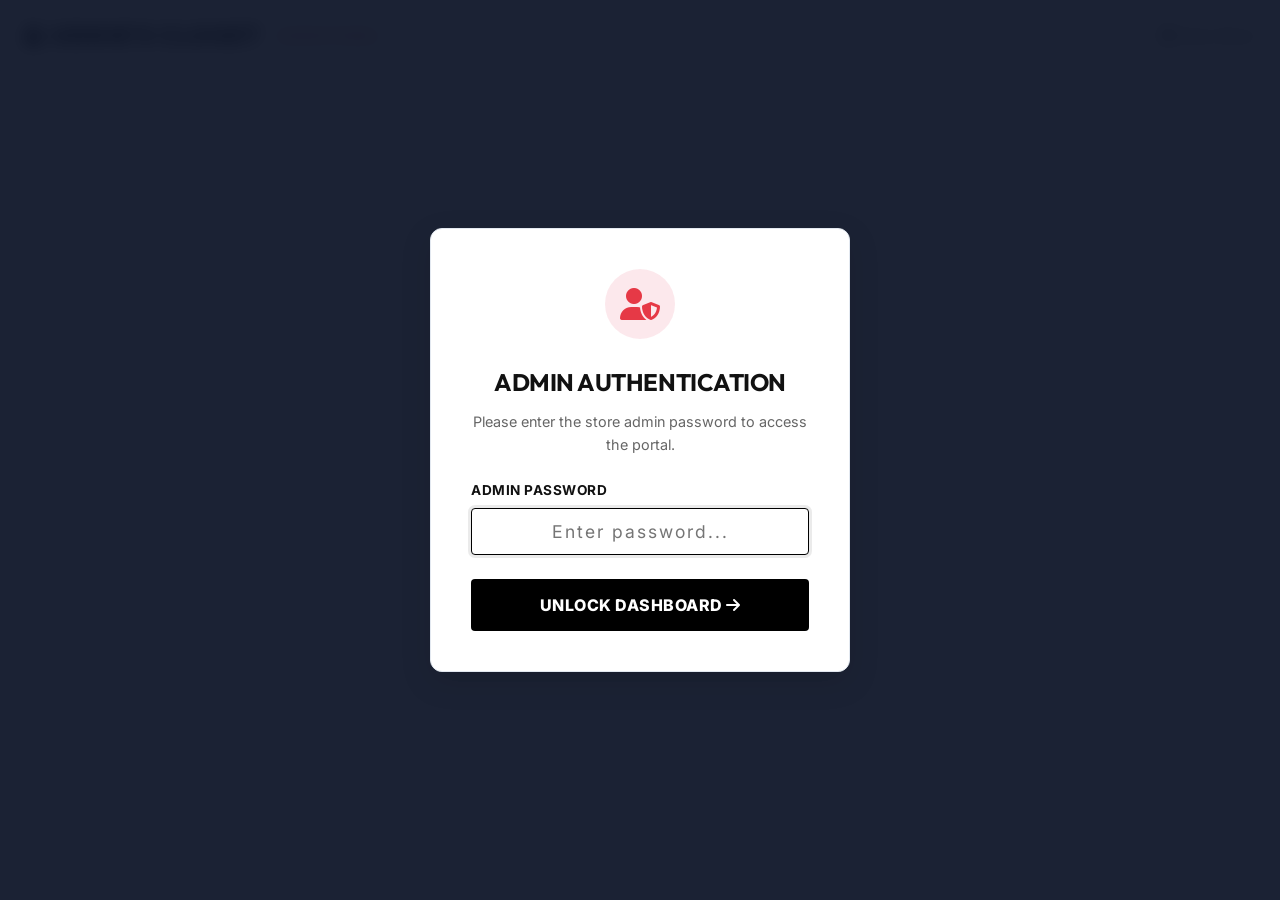
<file: admin.html>
<!DOCTYPE html>
<html lang="en">
<head>
    <meta charset="UTF-8">
    <meta name="viewport" content="width=device-width, initial-scale=1.0">
    <title>UDDIE'S CLOSET - Admin Dashboard</title>
    <!-- Fonts -->
    <link rel="preconnect" href="https://fonts.googleapis.com">
    <link rel="preconnect" href="https://fonts.gstatic.com" crossorigin>
    <link href="https://fonts.googleapis.com/css2?family=Inter:wght@300;400;500;600;700&family=Outfit:wght@600;700;800;900&display=swap" rel="stylesheet">
    <!-- Font Awesome -->
    <link rel="stylesheet" href="https://cdnjs.cloudflare.com/ajax/libs/font-awesome/6.4.0/css/all.min.css">
    <!-- Custom Styles -->
    <link rel="stylesheet" href="styles.css">
    <style>
        .admin-page-header {
            background-color: var(--bg-card);
            border-bottom: 1px solid var(--border-color);
            padding: 1rem 0;
            position: sticky;
            top: 0;
            z-index: 100;
        }
        .admin-nav-container {
            display: flex;
            justify-content: space-between;
            align-items: center;
        }
        .admin-login-overlay {
            position: fixed;
            top: 0;
            left: 0;
            width: 100%;
            height: 100%;
            background-color: rgba(15, 23, 42, 0.95);
            display: flex;
            align-items: center;
            justify-content: center;
            z-index: 1000;
            backdrop-filter: blur(8px);
        }
        .admin-login-card {
            background-color: var(--bg-card);
            border: 1px solid var(--border-color);
            border-radius: var(--radius-lg);
            padding: 2.5rem;
            width: 100%;
            max-width: 420px;
            box-shadow: var(--shadow-lg);
            text-align: center;
        }
        .admin-login-icon {
            width: 70px;
            height: 70px;
            background-color: rgba(225, 29, 72, 0.1);
            color: var(--accent-red);
            border-radius: 50%;
            display: flex;
            align-items: center;
            justify-content: center;
            font-size: 2rem;
            margin: 0 auto 1.5rem auto;
        }
        .admin-login-card h2 {
            font-size: 1.5rem;
            margin-bottom: 0.5rem;
            text-transform: uppercase;
        }
        .admin-login-card p {
            color: var(--text-secondary);
            font-size: 0.9rem;
            margin-bottom: 1.5rem;
        }
        .btn-logout {
            background-color: transparent;
            border: 1px solid var(--border-color);
            color: var(--text-muted);
            padding: 0.5rem 1rem;
            border-radius: var(--radius-md);
            font-weight: 600;
            font-size: 0.85rem;
            cursor: pointer;
            transition: var(--transition-fast);
        }
        .btn-logout:hover {
            border-color: var(--accent-red);
            color: var(--accent-red);
        }
    </style>
</head>
<body>

    <!-- Admin Top Header Nav -->
    <header class="admin-page-header">
        <div class="container admin-nav-container">
            <a href="index.html" class="logo">
                <i class="fas fa-vest-patches"></i> UDDIE'S CLOSET <span style="font-size: 0.75rem; color: var(--accent-red); text-transform: uppercase; font-weight: 700; margin-left: 0.5rem;">[ADMIN PANEL]</span>
            </a>
            <div style="display: flex; align-items: center; gap: 1rem;">
                <a href="index.html" style="font-weight: 600; font-size: 0.9rem; color: var(--text-secondary); text-decoration: none;">
                    <i class="fas fa-store"></i> View Store
                </a>
                <button class="btn-logout" id="admin-logout-btn" style="display: none;">
                    <i class="fas fa-sign-out-alt"></i> Logout
                </button>
            </div>
        </div>
    </header>

    <!-- Admin Login Overlay -->
    <div class="admin-login-overlay" id="admin-login-overlay">
        <div class="admin-login-card">
            <div class="admin-login-icon">
                <i class="fas fa-user-shield"></i>
            </div>
            <h2>Admin Authentication</h2>
            <p>Please enter the store admin password to access the portal.</p>
            <form id="admin-login-form">
                <div class="form-group" style="text-align: left; margin-bottom: 1.5rem;">
                    <label for="admin-pass-input">Admin Password</label>
                    <input type="password" id="admin-pass-input" class="form-control" placeholder="Enter password..." required autofocus style="text-align: center; font-size: 1.1rem; letter-spacing: 2px;">
                    <div id="login-error-msg" style="color: var(--accent-red); font-size: 0.85rem; margin-top: 0.5rem; display: none;">
                        <i class="fas fa-exclamation-circle"></i> Invalid password. Please try again.
                    </div>
                </div>
                <button type="submit" class="btn-proceed-checkout" style="width: 100%;">
                    Unlock Dashboard <i class="fas fa-arrow-right"></i>
                </button>
            </form>
        </div>
    </div>

    <!-- Main Admin Portal Area (hidden until authenticated) -->
    <main id="admin-main-portal" style="display: none; padding: 2rem 0;">
        <div class="container">
            <div class="admin-header-bar">
                <div>
                    <h2 style="font-size: 2rem; text-transform: uppercase;">Admin Dashboard</h2>
                    <p style="color: var(--text-secondary);">Manage Products, Track Financials, and Process Store Orders.</p>
                </div>
                <div class="admin-tabs">
                    <button class="admin-tab-btn active" data-tab="tab-products">
                        <i class="fas fa-box-open"></i> Products
                    </button>
                    <button class="admin-tab-btn" data-tab="tab-finances">
                        <i class="fas fa-wallet"></i> Payments & Finances
                    </button>
                    <button class="admin-tab-btn" data-tab="tab-orders">
                        <i class="fas fa-receipt"></i> Orders
                    </button>
                </div>
            </div>

            <!-- Tab 1: Products Management -->
            <div class="admin-panel active" id="tab-products">
                <div style="display: flex; justify-content: space-between; align-items: center; margin-bottom: 1.5rem; flex-wrap: wrap; gap: 1rem;">
                    <div class="search-box" style="min-width: 300px;">
                        <i class="fas fa-search"></i>
                        <input type="text" id="admin-product-search" placeholder="Search admin products by name, category, ID...">
                    </div>
                    <button class="cta-button" id="btn-create-product" style="padding: 0.75rem 1.5rem; font-size: 0.85rem;">
                        <i class="fas fa-plus"></i> Add New Product
                    </button>
                </div>

                <div class="table-responsive">
                    <table class="admin-table">
                        <thead>
                            <tr>
                                <th>Image</th>
                                <th>Product Details</th>
                                <th>Category</th>
                                <th>Price</th>
                                <th>Stock</th>
                                <th>Status</th>
                                <th>Actions</th>
                            </tr>
                        </thead>
                        <tbody id="admin-products-table-body">
                            <!-- Dynamically populated -->
                        </tbody>
                    </table>
                </div>
            </div>

            <!-- Tab 2: Payments & Finances -->
            <div class="admin-panel" id="tab-finances">
                <!-- Summary Stats Cards -->
                <div class="stats-grid">
                    <div class="stat-card">
                        <div class="stat-icon" style="background-color: #dcfce7; color: #166534;">
                            <i class="fas fa-sack-dollar"></i>
                        </div>
                        <div class="stat-info">
                            <h5>Total Revenue</h5>
                            <div class="stat-value" id="stat-total-revenue">₦0</div>
                        </div>
                    </div>

                    <div class="stat-card">
                        <div class="stat-icon" style="background-color: #e0f2fe; color: #075985;">
                            <i class="fas fa-check-circle"></i>
                        </div>
                        <div class="stat-info">
                            <h5>Successful Payments</h5>
                            <div class="stat-value" id="stat-successful-count">0</div>
                        </div>
                    </div>

                    <div class="stat-card">
                        <div class="stat-icon" style="background-color: #fef3c7; color: #92400e;">
                            <i class="fas fa-calendar-day"></i>
                        </div>
                        <div class="stat-info">
                            <h5>Today's Revenue</h5>
                            <div class="stat-value" id="stat-today-revenue">₦0</div>
                        </div>
                    </div>

                    <div class="stat-card">
                        <div class="stat-icon" style="background-color: #f3e8ff; color: #6b21a8;">
                            <i class="fas fa-calendar-alt"></i>
                        </div>
                        <div class="stat-info">
                            <h5>Monthly Revenue</h5>
                            <div class="stat-value" id="stat-monthly-revenue">₦0</div>
                        </div>
                    </div>

                    <div class="stat-card">
                        <div class="stat-icon" style="background-color: #fee2e2; color: #991b1b;">
                            <i class="fas fa-circle-xmark"></i>
                        </div>
                        <div class="stat-info">
                            <h5>Failed Transactions</h5>
                            <div class="stat-value" id="stat-failed-count">0</div>
                        </div>
                    </div>
                </div>

                <div style="background-color: #eff6ff; border: 1px solid #bfdbfe; color: #1e40af; padding: 1rem 1.25rem; border-radius: var(--radius-md); margin-bottom: 1.5rem; font-size: 0.9rem; display: flex; align-items: center; gap: 0.75rem;">
                    <i class="fas fa-info-circle" style="font-size: 1.2rem;"></i>
                    <span><strong>Note:</strong> Financial Records strictly store verified successful payments. Failed or incomplete transactions are recorded separately and excluded from revenue metrics.</span>
                </div>

                <div class="table-responsive">
                    <table class="admin-table">
                        <thead>
                            <tr>
                                <th>Txn ID</th>
                                <th>Order ID</th>
                                <th>Paystack Ref</th>
                                <th>Customer</th>
                                <th>Amount</th>
                                <th>Date / Time</th>
                                <th>Status</th>
                            </tr>
                        </thead>
                        <tbody id="admin-finances-table-body">
                            <!-- Dynamically populated -->
                        </tbody>
                    </table>
                </div>
            </div>

            <!-- Tab 3: Orders History -->
            <div class="admin-panel" id="tab-orders">
                <div class="table-responsive">
                    <table class="admin-table">
                        <thead>
                            <tr>
                                <th>Order ID</th>
                                <th>Customer</th>
                                <th>Delivery Type</th>
                                <th>Destination</th>
                                <th>Total</th>
                                <th>Payment Ref</th>
                                <th>Status</th>
                                <th>Date</th>
                            </tr>
                        </thead>
                        <tbody id="admin-orders-table-body">
                            <!-- Dynamically populated -->
                        </tbody>
                    </table>
                </div>
            </div>
        </div>
    </main>

    <!-- Admin Product Modal (Create / Edit) -->
    <div class="modal-wrapper" id="admin-product-modal">
        <div class="modal-card modal-lg">
            <div class="modal-header">
                <h3 id="admin-modal-title">Create New Product</h3>
                <button class="modal-close-btn" id="close-admin-product-modal"><i class="fas fa-times"></i></button>
            </div>
            <div class="modal-body">
                <form id="admin-product-form">
                    <input type="hidden" id="admin-form-product-id">

                    <div class="form-row">
                        <div class="form-group">
                            <label for="p-name">Product Name <span class="required">*</span></label>
                            <input type="text" id="p-name" class="form-control" placeholder="e.g. Oversized Heavyweight Tee" required>
                        </div>
                        <div class="form-group">
                            <label for="p-category">Category <span class="required">*</span></label>
                            <select id="p-category" class="form-control" required>
                                <option value="Shirts">Shirts</option>
                                <option value="Trousers">Trousers</option>
                                <option value="Shoes">Shoes</option>
                                <option value="Bags">Bags</option>
                                <option value="Jewelry">Jewelry</option>
                                <option value="Dresses">Dresses</option>
                                <option value="Tops">Tops</option>
                                <option value="Jackets">Jackets</option>
                                <option value="Hoodies">Hoodies</option>
                                <option value="Shorts">Shorts</option>
                                <option value="Skirts">Skirts</option>
                                <option value="Accessories">Accessories</option>
                                <option value="Watches">Watches</option>
                                <option value="Other">Other</option>
                            </select>
                        </div>
                    </div>

                    <div class="form-row">
                        <div class="form-group">
                            <label for="p-subcategory">Subcategory</label>
                            <input type="text" id="p-subcategory" class="form-control" placeholder="e.g. Graphic Tees, Cargo, Denim">
                        </div>
                        <div class="form-group">
                            <label for="p-brand">Brand</label>
                            <input type="text" id="p-brand" class="form-control" value="UDDIE'S CLOSET">
                        </div>
                    </div>

                    <div class="form-row">
                        <div class="form-group">
                            <label for="p-price">Price (₦) <span class="required">*</span></label>
                            <input type="number" id="p-price" class="form-control" placeholder="e.g. 25000" min="0" step="0.01" required>
                        </div>
                        <div class="form-group">
                            <label for="p-discount-price">Discount / Sale Price (₦)</label>
                            <input type="number" id="p-discount-price" class="form-control" placeholder="e.g. 20000" min="0" step="0.01">
                        </div>
                        <div class="form-group">
                            <label for="p-stock">Stock / Quantity <span class="required">*</span></label>
                            <input type="number" id="p-stock" class="form-control" value="10" min="0" required>
                        </div>
                    </div>

                    <div class="form-row">
                        <div class="form-group">
                            <label for="p-gender">Gender</label>
                            <select id="p-gender" class="form-control">
                                <option value="Unisex">Unisex</option>
                                <option value="Men">Men</option>
                                <option value="Women">Women</option>
                            </select>
                        </div>
                        <div class="form-group">
                            <label for="p-material">Material / Fabric</label>
                            <input type="text" id="p-material" class="form-control" placeholder="e.g. 100% French Terry Cotton">
                        </div>
                        <div class="form-group">
                            <label for="p-status">Status <span class="required">*</span></label>
                            <select id="p-status" class="form-control" required>
                                <option value="Active">Active</option>
                                <option value="Out of Stock">Out of Stock</option>
                                <option value="Draft">Draft</option>
                            </select>
                        </div>
                    </div>

                    <div class="form-group">
                        <label for="p-sizes">Available Sizes (Comma-separated)</label>
                        <input type="text" id="p-sizes" class="form-control" placeholder="e.g. XS, S, M, L, XL, XXL or 40, 41, 42, 43, 44">
                        <small style="color: var(--text-muted); font-size: 0.8rem;">Supports clothing sizes (XS, S, M, L, XL) or shoe sizes (38, 39, 40...)</small>
                    </div>

                    <div class="form-group">
                        <label for="p-colors">Available Colors (Comma-separated)</label>
                        <input type="text" id="p-colors" class="form-control" placeholder="e.g. Onyx Black, Vintage White, Olive">
                    </div>

                    <div class="form-group">
                        <label for="p-description">Product Description</label>
                        <textarea id="p-description" class="form-control" placeholder="Provide details about fit, design, and styling tips..."></textarea>
                    </div>

                    <!-- Multiple Image URLs Manager -->
                    <div class="form-group">
                        <label>Product Images (Image URLs) <span class="required">*</span></label>
                        <div class="images-input-list" id="p-images-container">
                            <!-- Image input rows added dynamically -->
                        </div>
                        <button type="button" class="btn-action-sm btn-edit" id="btn-add-image-url">
                            <i class="fas fa-plus"></i> Add Another Image URL
                        </button>
                    </div>

                    <div class="form-row" style="align-items: center; margin-top: 1rem;">
                        <div class="form-group" style="display: flex; align-items: center; gap: 0.5rem; margin-bottom: 0;">
                            <input type="checkbox" id="p-featured" style="width: 18px; height: 18px;">
                            <label for="p-featured" style="margin-bottom: 0; cursor: pointer;">Featured Product</label>
                        </div>
                        <div class="form-group" style="margin-bottom: 0;">
                            <label for="p-tags">Tags (Comma-separated)</label>
                            <input type="text" id="p-tags" class="form-control" placeholder="e.g. trending, summer, vintage">
                        </div>
                    </div>

                    <div style="display: flex; justify-content: flex-end; gap: 1rem; margin-top: 2rem;">
                        <button type="button" class="btn-action-sm btn-edit" id="cancel-admin-modal-btn" style="padding: 0.75rem 1.5rem; font-size: 0.9rem;">Cancel</button>
                        <button type="submit" class="btn-proceed-checkout" id="save-product-submit-btn" style="width: auto; padding: 0.75rem 2rem;">Save Product</button>
                    </div>
                </form>
            </div>
        </div>
    </div>

    <!-- Toast Container -->
    <div id="toast-container"></div>

    <!-- Scripts -->
    <script src="env.js"></script>
    <script src="admin.js"></script>
</body>
</html>
</file>
<file: styles.css>
/* ==========================================================================
   UDDIE'S CLOSET - Modern Streetwear & Fashion E-Commerce Stylesheet
   ========================================================================== */

:root {
    --bg-primary: #0a0a0a;
    --bg-surface: #121212;
    --bg-surface-elevated: #1e1e1e;
    --bg-card: #ffffff;
    --bg-light: #f4f4f6;
    --text-primary: #111111;
    --text-secondary: #666666;
    --text-muted: #888888;
    --text-light: #f9f9f9;
    --accent-color: #000000;
    --accent-hover: #222222;
    --accent-red: #e63946;
    --accent-green: #2a9d8f;
    --accent-blue: #0077b6;
    --accent-gold: #d4af37;
    --border-color: #e2e8f0;
    --border-dark: #2d3748;
    --radius-sm: 4px;
    --radius-md: 8px;
    --radius-lg: 12px;
    --radius-full: 9999px;
    --shadow-sm: 0 2px 8px rgba(0,0,0,0.06);
    --shadow-md: 0 4px 16px rgba(0,0,0,0.1);
    --shadow-lg: 0 10px 30px rgba(0,0,0,0.15);
    --transition-fast: 0.2s ease;
    --transition-normal: 0.3s ease;
    --font-heading: 'Outfit', 'Segoe UI', sans-serif;
    --font-body: 'Inter', 'Segoe UI', sans-serif;
}

* {
    margin: 0;
    padding: 0;
    box-sizing: border-box;
}

html {
    scroll-behavior: smooth;
    font-size: 16px;
}

body {
    font-family: var(--font-body);
    color: var(--text-primary);
    background-color: var(--bg-light);
    line-height: 1.6;
    overflow-x: hidden;
}

/* Container */
.container {
    max-width: 1280px;
    margin: 0 auto;
    padding: 0 1.5rem;
}

/* Typography */
h1, h2, h3, h4, h5, h6 {
    font-family: var(--font-heading);
    font-weight: 700;
    letter-spacing: -0.02em;
    color: var(--text-primary);
}

a {
    color: inherit;
    text-decoration: none;
}

button {
    cursor: pointer;
    font-family: inherit;
    border: none;
    outline: none;
}

/* Header & Navigation */
header {
    position: fixed;
    top: 0;
    left: 0;
    width: 100%;
    background-color: rgba(255, 255, 255, 0.95);
    backdrop-filter: blur(10px);
    z-index: 1000;
    border-bottom: 1px solid var(--border-color);
    transition: var(--transition-normal);
}

nav {
    display: flex;
    justify-content: space-between;
    align-items: center;
    padding: 1rem 2rem;
    max-width: 1280px;
    margin: 0 auto;
}

.logo {
    font-family: var(--font-heading);
    font-size: 1.5rem;
    font-weight: 900;
    letter-spacing: 1px;
    color: var(--accent-color);
    text-transform: uppercase;
    display: flex;
    align-items: center;
    gap: 0.5rem;
}

.logo i {
    font-size: 1.3rem;
}

.nav-links {
    display: flex;
    list-style: none;
    align-items: center;
    gap: 2rem;
}

.nav-links a {
    font-weight: 600;
    font-size: 0.95rem;
    text-transform: uppercase;
    letter-spacing: 0.5px;
    color: var(--text-primary);
    position: relative;
    padding: 0.25rem 0;
    transition: var(--transition-fast);
}

.nav-links a::after {
    content: '';
    position: absolute;
    bottom: 0;
    left: 0;
    width: 0%;
    height: 2px;
    background-color: var(--accent-color);
    transition: var(--transition-fast);
}

.nav-links a:hover::after,
.nav-links a.active::after {
    width: 100%;
}

.nav-actions {
    display: flex;
    align-items: center;
    gap: 1.25rem;
}

.nav-admin-btn {
    background-color: var(--bg-primary);
    color: #fff;
    padding: 0.5rem 1rem;
    border-radius: var(--radius-sm);
    font-size: 0.85rem;
    font-weight: 600;
    text-transform: uppercase;
    letter-spacing: 0.5px;
    transition: var(--transition-fast);
    display: flex;
    align-items: center;
    gap: 0.4rem;
}

.nav-admin-btn:hover {
    background-color: var(--accent-hover);
}

.shopping-cart {
    position: relative;
    cursor: pointer;
    font-size: 1.3rem;
    color: var(--text-primary);
    padding: 0.3rem;
}

.cart-count {
    position: absolute;
    top: -5px;
    right: -8px;
    background-color: var(--accent-red);
    color: #fff;
    font-size: 0.75rem;
    font-weight: 700;
    width: 20px;
    height: 20px;
    border-radius: var(--radius-full);
    display: flex;
    align-items: center;
    justify-content: center;
}

.burger {
    display: none;
    cursor: pointer;
    background: none;
    border: none;
    padding: 0.5rem;
}

.burger div {
    width: 24px;
    height: 2px;
    background-color: var(--text-primary);
    margin: 5px 0;
    transition: var(--transition-fast);
}

/* Hero Section */
.hero {
    position: relative;
    min-height: 100vh;
    display: flex;
    align-items: center;
    justify-content: center;
    padding: 7rem 1.5rem 4rem;
    background-color: #000;
    color: #fff;
    overflow: hidden;
}

.hero-bg-animated {
    position: absolute;
    top: 0;
    left: 0;
    width: 100%;
    height: 100%;
    z-index: 1;
    opacity: 0.25;
    background: radial-gradient(circle at 50% 50%, #333 0%, #000 80%);
}

.clothing-animation {
    position: absolute;
    width: 100%;
    height: 100%;
    display: flex;
    justify-content: space-around;
    align-items: center;
    z-index: 2;
    opacity: 0.35;
    pointer-events: none;
}

.clothing-item {
    width: 220px;
    height: 320px;
    border-radius: var(--radius-md);
    overflow: hidden;
    animation: floatAnim 6s ease-in-out infinite;
    box-shadow: 0 20px 40px rgba(0,0,0,0.8);
}

.clothing-item img {
    width: 100%;
    height: 100%;
    object-fit: cover;
}

.clothing-item:nth-child(2) {
    animation-delay: -2s;
}

.clothing-item:nth-child(3) {
    animation-delay: -4s;
}

@keyframes floatAnim {
    0%, 100% { transform: translateY(0) rotate(0deg); }
    50% { transform: translateY(-25px) rotate(3deg); }
}

.hero-content {
    position: relative;
    z-index: 3;
    text-align: center;
    max-width: 800px;
    margin: 0 auto;
}

.hero-badge {
    display: inline-block;
    padding: 0.4rem 1.2rem;
    background: rgba(255,255,255,0.15);
    border: 1px solid rgba(255,255,255,0.3);
    border-radius: var(--radius-full);
    font-size: 0.85rem;
    font-weight: 600;
    text-transform: uppercase;
    letter-spacing: 2px;
    margin-bottom: 1.5rem;
}

.hero h1 {
    font-size: 4.5rem;
    line-height: 1.05;
    font-weight: 900;
    text-transform: uppercase;
    color: #fff;
    margin-bottom: 1.2rem;
    letter-spacing: -1px;
}

.hero p {
    font-size: 1.35rem;
    color: #cccccc;
    margin-bottom: 2.5rem;
    font-weight: 300;
}

.cta-button {
    display: inline-flex;
    align-items: center;
    gap: 0.75rem;
    padding: 1.1rem 2.5rem;
    background-color: #ffffff;
    color: #000000;
    font-weight: 800;
    font-size: 1rem;
    text-transform: uppercase;
    letter-spacing: 1px;
    border-radius: var(--radius-sm);
    transition: var(--transition-fast);
    box-shadow: 0 10px 25px rgba(255,255,255,0.2);
}

.cta-button:hover {
    background-color: #e5e5e5;
    transform: translateY(-3px);
    box-shadow: 0 15px 30px rgba(255,255,255,0.3);
}

/* Sections General */
section {
    padding: 5rem 0;
}

.section-header {
    text-align: center;
    margin-bottom: 3.5rem;
}

.section-subtitle {
    font-size: 0.85rem;
    font-weight: 700;
    text-transform: uppercase;
    letter-spacing: 2px;
    color: var(--text-muted);
    margin-bottom: 0.5rem;
    display: block;
}

.section-title {
    font-size: 2.5rem;
    text-transform: uppercase;
    position: relative;
    display: inline-block;
}

.section-title::after {
    content: '';
    display: block;
    width: 60px;
    height: 4px;
    background-color: var(--accent-color);
    margin: 0.75rem auto 0;
    border-radius: 2px;
}

/* Filter Controls */
.filter-bar {
    display: flex;
    flex-wrap: wrap;
    justify-content: space-between;
    align-items: center;
    gap: 1rem;
    margin-bottom: 2.5rem;
    background-color: #fff;
    padding: 1rem 1.5rem;
    border-radius: var(--radius-md);
    box-shadow: var(--shadow-sm);
    border: 1px solid var(--border-color);
}

.category-pills {
    display: flex;
    flex-wrap: wrap;
    gap: 0.5rem;
}

.cat-pill {
    padding: 0.5rem 1rem;
    background-color: var(--bg-light);
    color: var(--text-secondary);
    border-radius: var(--radius-full);
    font-size: 0.85rem;
    font-weight: 600;
    border: 1px solid transparent;
    transition: var(--transition-fast);
    cursor: pointer;
}

.cat-pill:hover,
.cat-pill.active {
    background-color: var(--accent-color);
    color: #fff;
}

.search-box {
    position: relative;
    min-width: 260px;
}

.search-box input {
    width: 100%;
    padding: 0.6rem 1rem 0.6rem 2.4rem;
    border: 1px solid var(--border-color);
    border-radius: var(--radius-full);
    font-size: 0.9rem;
    outline: none;
}

.search-box i {
    position: absolute;
    left: 0.9rem;
    top: 50%;
    transform: translateY(-50%);
    color: var(--text-muted);
}

/* Product Grid */
.product-grid {
    display: grid;
    grid-template-columns: repeat(auto-fill, minmax(280px, 1fr));
    gap: 2rem;
}

.product-card {
    background-color: #fff;
    border-radius: var(--radius-md);
    overflow: hidden;
    border: 1px solid var(--border-color);
    transition: var(--transition-normal);
    display: flex;
    flex-direction: column;
    position: relative;
}

.product-card:hover {
    transform: translateY(-6px);
    box-shadow: var(--shadow-md);
    border-color: #cbd5e1;
}

.product-badge-group {
    position: absolute;
    top: 12px;
    left: 12px;
    display: flex;
    flex-direction: column;
    gap: 6px;
    z-index: 5;
}

.badge {
    padding: 0.25rem 0.6rem;
    font-size: 0.7rem;
    font-weight: 800;
    text-transform: uppercase;
    letter-spacing: 0.5px;
    border-radius: var(--radius-sm);
    color: #fff;
}

.badge-sale { background-color: var(--accent-red); }
.badge-featured { background-color: var(--accent-gold); color: #000; }
.badge-out { background-color: #64748b; }

.product-image-container {
    position: relative;
    width: 100%;
    padding-top: 125%; /* 4:5 Aspect Ratio */
    background-color: #f8fafc;
    overflow: hidden;
}

.product-image-container img {
    position: absolute;
    top: 0;
    left: 0;
    width: 100%;
    height: 100%;
    object-fit: cover;
    transition: transform 0.5s ease;
}

.product-card:hover .product-image-container img {
    transform: scale(1.06);
}

.product-quick-actions {
    position: absolute;
    bottom: 12px;
    right: 12px;
    z-index: 5;
    opacity: 0;
    transform: translateY(10px);
    transition: var(--transition-fast);
}

.product-card:hover .product-quick-actions {
    opacity: 1;
    transform: translateY(0);
}

.btn-icon-circle {
    width: 38px;
    height: 38px;
    border-radius: 50%;
    background-color: #fff;
    color: #000;
    display: flex;
    align-items: center;
    justify-content: center;
    box-shadow: 0 4px 10px rgba(0,0,0,0.15);
    transition: var(--transition-fast);
}

.btn-icon-circle:hover {
    background-color: #000;
    color: #fff;
}

.product-info {
    padding: 1.25rem;
    display: flex;
    flex-direction: column;
    flex-grow: 1;
}

.product-category-text {
    font-size: 0.75rem;
    font-weight: 700;
    text-transform: uppercase;
    color: var(--text-muted);
    letter-spacing: 1px;
    margin-bottom: 0.3rem;
}

.product-title {
    font-size: 1.1rem;
    font-weight: 700;
    margin-bottom: 0.5rem;
    color: var(--text-primary);
    line-height: 1.3;
}

.product-price-row {
    display: flex;
    align-items: baseline;
    gap: 0.6rem;
    margin-bottom: 1rem;
}

.price-current {
    font-size: 1.25rem;
    font-weight: 800;
    color: var(--text-primary);
}

.price-original {
    font-size: 0.95rem;
    color: var(--text-muted);
    text-decoration: line-through;
}

.size-selector-wrap {
    margin-bottom: 1rem;
}

.size-selector-wrap label {
    display: block;
    font-size: 0.75rem;
    font-weight: 700;
    text-transform: uppercase;
    color: var(--text-secondary);
    margin-bottom: 0.4rem;
}

.size-select-input {
    width: 100%;
    padding: 0.5rem 0.75rem;
    border: 1px solid var(--border-color);
    border-radius: var(--radius-sm);
    font-size: 0.85rem;
    font-weight: 600;
    background-color: #fff;
    color: var(--text-primary);
    outline: none;
}

.btn-add-cart {
    width: 100%;
    padding: 0.8rem;
    background-color: var(--accent-color);
    color: #fff;
    font-weight: 700;
    font-size: 0.9rem;
    text-transform: uppercase;
    letter-spacing: 0.5px;
    border-radius: var(--radius-sm);
    transition: var(--transition-fast);
    margin-top: auto;
    display: flex;
    align-items: center;
    justify-content: center;
    gap: 0.5rem;
}

.btn-add-cart:hover {
    background-color: var(--accent-hover);
}

.btn-add-cart:disabled {
    background-color: #cbd5e1;
    cursor: not-allowed;
}

/* Collections Section */
.collections {
    background-color: #fff;
}

.collection-grid {
    display: grid;
    grid-template-columns: repeat(3, 1fr);
    gap: 2rem;
}

.collection-card {
    position: relative;
    border-radius: var(--radius-lg);
    overflow: hidden;
    height: 420px;
    box-shadow: var(--shadow-sm);
}

.collection-card img {
    width: 100%;
    height: 100%;
    object-fit: cover;
    transition: transform 0.6s ease;
}

.collection-card:hover img {
    transform: scale(1.08);
}

.collection-overlay {
    position: absolute;
    top: 0;
    left: 0;
    width: 100%;
    height: 100%;
    background: linear-gradient(to top, rgba(0,0,0,0.85) 0%, rgba(0,0,0,0.2) 60%, rgba(0,0,0,0) 100%);
    display: flex;
    flex-direction: column;
    justify-content: flex-end;
    padding: 2rem;
    color: #fff;
}

.collection-overlay h3 {
    font-size: 1.8rem;
    color: #fff;
    text-transform: uppercase;
    margin-bottom: 0.5rem;
}

.collection-overlay p {
    font-size: 0.95rem;
    color: #ddd;
    margin-bottom: 1.25rem;
}

.btn-collection {
    align-self: flex-start;
    padding: 0.6rem 1.25rem;
    background-color: #fff;
    color: #000;
    font-weight: 700;
    font-size: 0.85rem;
    text-transform: uppercase;
    border-radius: var(--radius-sm);
    transition: var(--transition-fast);
}

.btn-collection:hover {
    background-color: #000;
    color: #fff;
}

/* About Section */
.about {
    background-color: var(--bg-light);
}

.about-content {
    display: grid;
    grid-template-columns: 1fr 1fr;
    gap: 3rem;
    align-items: center;
}

.about-text p {
    font-size: 1.1rem;
    color: var(--text-secondary);
    margin-bottom: 1.5rem;
    line-height: 1.8;
}

.about-features {
    display: grid;
    grid-template-columns: repeat(3, 1fr);
    gap: 1.5rem;
    margin-top: 2rem;
}

.feature-box {
    background-color: #fff;
    padding: 1.5rem;
    border-radius: var(--radius-md);
    text-align: center;
    border: 1px solid var(--border-color);
    box-shadow: var(--shadow-sm);
}

.feature-box i {
    font-size: 2rem;
    color: var(--accent-color);
    margin-bottom: 0.75rem;
}

.feature-box h4 {
    font-size: 1rem;
    text-transform: uppercase;
    margin-bottom: 0.3rem;
}

.feature-box p {
    font-size: 0.85rem;
    color: var(--text-muted);
    margin-bottom: 0;
}

.about-image {
    position: relative;
    border-radius: var(--radius-lg);
    overflow: hidden;
    box-shadow: var(--shadow-lg);
    height: 450px;
}

.about-image img {
    width: 100%;
    height: 100%;
    object-fit: cover;
}

/* Contact Section (No Email Form) */
.contact {
    background-color: #fff;
}

.contact-cards-grid {
    display: grid;
    grid-template-columns: repeat(3, 1fr);
    gap: 2rem;
    margin-bottom: 3rem;
}

.contact-card {
    background-color: var(--bg-light);
    border-radius: var(--radius-lg);
    padding: 2.5rem 2rem;
    text-align: center;
    border: 1px solid var(--border-color);
    transition: var(--transition-normal);
    display: flex;
    flex-direction: column;
    align-items: center;
}

.contact-card:hover {
    transform: translateY(-5px);
    box-shadow: var(--shadow-md);
    border-color: var(--accent-color);
}

.contact-icon-wrapper {
    width: 64px;
    height: 64px;
    border-radius: 50%;
    background-color: #000;
    color: #fff;
    display: flex;
    align-items: center;
    justify-content: center;
    font-size: 1.8rem;
    margin-bottom: 1.25rem;
}

.contact-card h3 {
    font-size: 1.25rem;
    text-transform: uppercase;
    margin-bottom: 0.5rem;
}

.contact-card p {
    font-size: 0.95rem;
    color: var(--text-secondary);
    margin-bottom: 1.25rem;
}

.btn-contact-link {
    display: inline-flex;
    align-items: center;
    gap: 0.5rem;
    padding: 0.75rem 1.5rem;
    background-color: #000;
    color: #fff;
    font-weight: 700;
    font-size: 0.85rem;
    text-transform: uppercase;
    border-radius: var(--radius-sm);
    transition: var(--transition-fast);
}

.btn-contact-link:hover {
    background-color: var(--accent-hover);
}

.contact-location-bar {
    background-color: var(--bg-primary);
    color: #fff;
    padding: 2rem;
    border-radius: var(--radius-lg);
    display: flex;
    align-items: center;
    gap: 1.5rem;
    box-shadow: var(--shadow-md);
}

.contact-location-bar i {
    font-size: 2.5rem;
    color: var(--accent-gold);
}

.contact-location-text h4 {
    color: #fff;
    font-size: 1.1rem;
    text-transform: uppercase;
    margin-bottom: 0.25rem;
}

.contact-location-text p {
    color: #ccc;
    font-size: 1rem;
    font-weight: 500;
}

/* Cart Sidebar */
.cart-sidebar {
    position: fixed;
    top: 0;
    right: -420px;
    width: 420px;
    max-width: 100vw;
    height: 100vh;
    background-color: #fff;
    box-shadow: -5px 0 25px rgba(0,0,0,0.15);
    transition: right 0.35s ease-in-out;
    z-index: 1050;
    display: flex;
    flex-direction: column;
}

.cart-sidebar.active {
    right: 0 !important;
}

.cart-overlay {
    position: fixed;
    top: 0;
    left: 0;
    width: 100vw;
    height: 100vh;
    background-color: rgba(0,0,0,0.5);
    z-index: 1045;
    opacity: 0;
    visibility: hidden;
    transition: opacity 0.3s ease;
}

.cart-overlay.active {
    opacity: 1;
    visibility: visible;
}

.cart-header {
    display: flex;
    justify-content: space-between;
    align-items: center;
    padding: 1.5rem;
    border-bottom: 1px solid var(--border-color);
}

.cart-header h3 {
    font-size: 1.25rem;
    text-transform: uppercase;
    display: flex;
    align-items: center;
    gap: 0.5rem;
}

.btn-close-cart {
    background: none;
    font-size: 1.4rem;
    color: var(--text-muted);
    transition: var(--transition-fast);
}

.btn-close-cart:hover {
    color: var(--accent-red);
}

.cart-items-list {
    flex-grow: 1;
    overflow-y: auto;
    padding: 1.5rem;
    display: flex;
    flex-direction: column;
    gap: 1.25rem;
}

.cart-item-row {
    display: flex;
    gap: 1rem;
    padding-bottom: 1.25rem;
    border-bottom: 1px solid var(--border-color);
    position: relative;
}

.cart-item-thumb {
    width: 80px;
    height: 100px;
    border-radius: var(--radius-sm);
    object-fit: cover;
    background-color: var(--bg-light);
}

.cart-item-details {
    flex-grow: 1;
}

.cart-item-title {
    font-size: 0.95rem;
    font-weight: 700;
    margin-bottom: 0.25rem;
}

.cart-item-meta {
    font-size: 0.8rem;
    color: var(--text-muted);
    margin-bottom: 0.5rem;
}

.cart-item-price {
    font-size: 1rem;
    font-weight: 800;
    color: var(--text-primary);
}

.cart-item-qty {
    display: flex;
    align-items: center;
    gap: 0.5rem;
    margin-top: 0.5rem;
}

.qty-btn {
    width: 26px;
    height: 26px;
    border-radius: var(--radius-sm);
    background-color: var(--bg-light);
    border: 1px solid var(--border-color);
    display: flex;
    align-items: center;
    justify-content: center;
    font-weight: 700;
}

.qty-btn:hover {
    background-color: var(--accent-color);
    color: #fff;
}

.qty-val {
    font-size: 0.9rem;
    font-weight: 700;
    min-width: 20px;
    text-align: center;
}

.cart-item-remove {
    position: absolute;
    top: 0;
    right: 0;
    color: var(--text-muted);
    font-size: 1rem;
    cursor: pointer;
    transition: var(--transition-fast);
}

.cart-item-remove:hover {
    color: var(--accent-red);
}

.cart-footer {
    padding: 1.5rem;
    border-top: 1px solid var(--border-color);
    background-color: #fff;
}

.cart-summary-line {
    display: flex;
    justify-content: space-between;
    font-size: 1.1rem;
    font-weight: 800;
    margin-bottom: 1.25rem;
    text-transform: uppercase;
}

.btn-proceed-checkout {
    width: 100%;
    padding: 1rem;
    background-color: var(--accent-color);
    color: #fff;
    font-weight: 800;
    font-size: 1rem;
    text-transform: uppercase;
    letter-spacing: 0.5px;
    border-radius: var(--radius-sm);
    transition: var(--transition-fast);
}

.btn-proceed-checkout:hover {
    background-color: var(--accent-hover);
}

.empty-cart-msg {
    text-align: center;
    padding: 3rem 1rem;
    color: var(--text-muted);
}

.empty-cart-msg i {
    font-size: 3rem;
    margin-bottom: 1rem;
    color: #cbd5e1;
}

/* Modals General */
.modal-wrapper {
    position: fixed;
    top: 0;
    left: 0;
    width: 100vw;
    height: 100vh;
    background-color: rgba(0,0,0,0.65);
    backdrop-filter: blur(4px);
    z-index: 2000;
    display: flex;
    align-items: center;
    justify-content: center;
    padding: 1.5rem;
    opacity: 0;
    visibility: hidden;
    transition: opacity 0.3s ease;
}

.modal-wrapper.active {
    opacity: 1;
    visibility: visible;
}

.modal-card {
    background-color: #fff;
    border-radius: var(--radius-lg);
    width: 100%;
    max-width: 650px;
    max-height: 90vh;
    overflow-y: auto;
    box-shadow: var(--shadow-lg);
    position: relative;
    animation: modalSlide 0.3s ease;
}

.modal-card.modal-lg {
    max-width: 900px;
}

@keyframes modalSlide {
    from { transform: translateY(20px) scale(0.97); }
    to { transform: translateY(0) scale(1); }
}

.modal-header {
    display: flex;
    justify-content: space-between;
    align-items: center;
    padding: 1.25rem 1.75rem;
    border-bottom: 1px solid var(--border-color);
    position: sticky;
    top: 0;
    background-color: #fff;
    z-index: 10;
}

.modal-header h3 {
    font-size: 1.3rem;
    text-transform: uppercase;
}

.modal-close-btn {
    background: none;
    font-size: 1.4rem;
    color: var(--text-muted);
    transition: var(--transition-fast);
}

.modal-close-btn:hover {
    color: var(--accent-red);
}

.modal-body {
    padding: 1.75rem;
}

/* Form Styles */
.form-group {
    margin-bottom: 1.25rem;
}

.form-group label {
    display: block;
    font-size: 0.85rem;
    font-weight: 700;
    text-transform: uppercase;
    letter-spacing: 0.5px;
    color: var(--text-primary);
    margin-bottom: 0.4rem;
}

.form-group label .required {
    color: var(--accent-red);
}

.form-control {
    width: 100%;
    padding: 0.75rem 1rem;
    border: 1px solid var(--border-color);
    border-radius: var(--radius-sm);
    font-size: 0.95rem;
    font-family: inherit;
    color: var(--text-primary);
    background-color: #fff;
    transition: var(--transition-fast);
    outline: none;
}

.form-control:focus {
    border-color: var(--accent-color);
    box-shadow: 0 0 0 3px rgba(0,0,0,0.08);
}

.form-control[readonly] {
    background-color: var(--bg-light);
    color: var(--text-secondary);
    cursor: not-allowed;
    border-color: #cbd5e1;
    font-weight: 600;
}

textarea.form-control {
    min-height: 100px;
    resize: vertical;
}

.form-row {
    display: grid;
    grid-template-columns: repeat(auto-fit, minmax(200px, 1fr));
    gap: 1rem;
}

/* Delivery Type Options */
.delivery-options-grid {
    display: grid;
    grid-template-columns: repeat(3, 1fr);
    gap: 1rem;
    margin-bottom: 1.25rem;
}

.delivery-option-card {
    border: 2px solid var(--border-color);
    border-radius: var(--radius-md);
    padding: 1rem;
    cursor: pointer;
    text-align: center;
    transition: var(--transition-fast);
    position: relative;
    background-color: #fff;
}

.delivery-option-card input[type="radio"] {
    position: absolute;
    opacity: 0;
}

.delivery-option-card:hover {
    border-color: #94a3b8;
}

.delivery-option-card.selected {
    border-color: var(--accent-color);
    background-color: #f8fafc;
}

.delivery-icon {
    font-size: 1.8rem;
    color: var(--accent-color);
    margin-bottom: 0.5rem;
}

.delivery-title {
    font-size: 0.95rem;
    font-weight: 800;
    text-transform: uppercase;
    margin-bottom: 0.2rem;
}

.delivery-desc {
    font-size: 0.75rem;
    color: var(--text-muted);
}

/* Order Summary Box inside Modal */
.order-summary-box {
    background-color: var(--bg-light);
    border: 1px solid var(--border-color);
    border-radius: var(--radius-md);
    padding: 1.25rem;
    margin-bottom: 1.5rem;
}

.summary-items-mini {
    max-height: 150px;
    overflow-y: auto;
    margin-bottom: 1rem;
    border-bottom: 1px solid var(--border-color);
    padding-bottom: 0.75rem;
}

.mini-item-row {
    display: flex;
    justify-content: space-between;
    font-size: 0.85rem;
    margin-bottom: 0.4rem;
}

.summary-total-row {
    display: flex;
    justify-content: space-between;
    font-size: 1.1rem;
    font-weight: 800;
    text-transform: uppercase;
}

/* Admin Page & Sections */
.admin-section {
    background-color: var(--bg-light);
    min-height: 80vh;
    padding-top: 6rem;
}

.admin-header-bar {
    display: flex;
    justify-content: space-between;
    align-items: center;
    margin-bottom: 2rem;
    flex-wrap: wrap;
    gap: 1rem;
}

.admin-tabs {
    display: flex;
    gap: 0.5rem;
    background-color: #fff;
    padding: 0.4rem;
    border-radius: var(--radius-md);
    border: 1px solid var(--border-color);
}

.admin-tab-btn {
    padding: 0.6rem 1.25rem;
    font-size: 0.85rem;
    font-weight: 700;
    text-transform: uppercase;
    letter-spacing: 0.5px;
    border-radius: var(--radius-sm);
    background: none;
    color: var(--text-secondary);
    transition: var(--transition-fast);
}

.admin-tab-btn:hover {
    color: var(--text-primary);
}

.admin-tab-btn.active {
    background-color: var(--accent-color);
    color: #fff;
}

.admin-panel {
    display: none;
}

.admin-panel.active {
    display: block;
}

/* Stat Cards Grid */
.stats-grid {
    display: grid;
    grid-template-columns: repeat(auto-fit, minmax(220px, 1fr));
    gap: 1.5rem;
    margin-bottom: 2.5rem;
}

.stat-card {
    background-color: #fff;
    border-radius: var(--radius-md);
    padding: 1.5rem;
    border: 1px solid var(--border-color);
    box-shadow: var(--shadow-sm);
    display: flex;
    align-items: center;
    gap: 1.25rem;
}

.stat-icon {
    width: 54px;
    height: 54px;
    border-radius: var(--radius-md);
    background-color: var(--bg-light);
    color: var(--accent-color);
    display: flex;
    align-items: center;
    justify-content: center;
    font-size: 1.6rem;
}

.stat-info h5 {
    font-size: 0.75rem;
    font-weight: 700;
    text-transform: uppercase;
    color: var(--text-muted);
    letter-spacing: 0.5px;
    margin-bottom: 0.25rem;
}

.stat-value {
    font-size: 1.6rem;
    font-weight: 900;
    color: var(--text-primary);
}

/* Responsive Table */
.table-responsive {
    width: 100%;
    overflow-x: auto;
    background-color: #fff;
    border-radius: var(--radius-md);
    border: 1px solid var(--border-color);
    box-shadow: var(--shadow-sm);
}

.admin-table {
    width: 100%;
    border-collapse: collapse;
    text-align: left;
    font-size: 0.9rem;
}

.admin-table th {
    background-color: #f8fafc;
    padding: 1rem 1.25rem;
    font-size: 0.75rem;
    font-weight: 800;
    text-transform: uppercase;
    letter-spacing: 0.5px;
    color: var(--text-secondary);
    border-bottom: 1px solid var(--border-color);
    white-space: nowrap;
}

.admin-table td {
    padding: 1rem 1.25rem;
    border-bottom: 1px solid var(--border-color);
    vertical-align: middle;
}

.admin-table tr:last-child td {
    border-bottom: none;
}

.table-thumb {
    width: 48px;
    height: 48px;
    border-radius: var(--radius-sm);
    object-fit: cover;
    background-color: var(--bg-light);
}

.table-actions {
    display: flex;
    gap: 0.5rem;
}

.btn-action-sm {
    padding: 0.35rem 0.65rem;
    font-size: 0.75rem;
    font-weight: 700;
    border-radius: var(--radius-sm);
    transition: var(--transition-fast);
}

.btn-edit { background-color: #e2e8f0; color: #1e293b; }
.btn-edit:hover { background-color: #cbd5e1; }

.btn-delete { background-color: #fee2e2; color: #991b1b; }
.btn-delete:hover { background-color: #fca5a5; }

.status-badge {
    display: inline-block;
    padding: 0.2rem 0.6rem;
    font-size: 0.75rem;
    font-weight: 700;
    border-radius: var(--radius-full);
    text-transform: uppercase;
}

.status-active { background-color: #dcfce7; color: #166534; }
.status-out { background-color: #fef3c7; color: #92400e; }
.status-draft { background-color: #f1f5f9; color: #475569; }
.status-paid { background-color: #dcfce7; color: #166534; }
.status-failed { background-color: #fee2e2; color: #991b1b; }

/* Product Images Manager in Admin Form */
.images-input-list {
    display: flex;
    flex-direction: column;
    gap: 0.75rem;
    margin-bottom: 0.75rem;
}

.image-input-row {
    display: flex;
    gap: 0.5rem;
    align-items: center;
}

.image-input-preview {
    width: 42px;
    height: 42px;
    border-radius: var(--radius-sm);
    object-fit: cover;
    border: 1px solid var(--border-color);
    background-color: var(--bg-light);
}

/* Product Detail Modal */
.product-detail-layout {
    display: grid;
    grid-template-columns: 1fr 1fr;
    gap: 2rem;
}

.detail-gallery {
    display: flex;
    flex-direction: column;
    gap: 1rem;
}

.detail-main-img {
    width: 100%;
    height: 380px;
    object-fit: cover;
    border-radius: var(--radius-md);
    background-color: var(--bg-light);
}

.detail-thumbs-list {
    display: flex;
    gap: 0.5rem;
    overflow-x: auto;
}

.detail-thumb {
    width: 60px;
    height: 75px;
    object-fit: cover;
    border-radius: var(--radius-sm);
    cursor: pointer;
    border: 2px solid transparent;
    transition: var(--transition-fast);
}

.detail-thumb.active {
    border-color: var(--accent-color);
}

.detail-info h2 {
    font-size: 1.8rem;
    margin-bottom: 0.5rem;
}

.detail-meta-pills {
    display: flex;
    gap: 0.5rem;
    margin-bottom: 1rem;
}

.detail-price-box {
    display: flex;
    align-items: baseline;
    gap: 1rem;
    margin-bottom: 1.25rem;
}

.detail-price-main {
    font-size: 1.75rem;
    font-weight: 900;
}

.detail-price-old {
    font-size: 1.2rem;
    color: var(--text-muted);
    text-decoration: line-through;
}

.detail-description {
    font-size: 0.95rem;
    color: var(--text-secondary);
    margin-bottom: 1.5rem;
    line-height: 1.7;
}

/* Toast Notifications */
#toast-container {
    position: fixed;
    bottom: 2rem;
    right: 2rem;
    z-index: 3000;
    display: flex;
    flex-direction: column;
    gap: 0.75rem;
}

.toast {
    background-color: #000;
    color: #fff;
    padding: 0.9rem 1.4rem;
    border-radius: var(--radius-md);
    box-shadow: 0 10px 25px rgba(0,0,0,0.25);
    display: flex;
    align-items: center;
    gap: 0.75rem;
    font-size: 0.9rem;
    font-weight: 600;
    animation: toastIn 0.3s ease;
    max-width: 380px;
}

.toast-success { border-left: 4px solid var(--accent-green); }
.toast-error { border-left: 4px solid var(--accent-red); }
.toast-info { border-left: 4px solid var(--accent-blue); }

@keyframes toastIn {
    from { transform: translateX(100%); opacity: 0; }
    to { transform: translateX(0); opacity: 1; }
}

/* Spinner & Loading */
.spinner {
    display: inline-block;
    width: 18px;
    height: 18px;
    border: 2px solid rgba(255,255,255,0.3);
    border-radius: 50%;
    border-top-color: #fff;
    animation: spin 0.8s linear infinite;
}

@keyframes spin {
    to { transform: rotate(360deg); }
}

/* Footer */
footer {
    background-color: var(--bg-primary);
    color: #fff;
    padding: 4rem 0 2rem;
    border-top: 1px solid var(--border-dark);
}

.footer-content {
    display: grid;
    grid-template-columns: 2fr 1fr 1fr 1fr;
    gap: 3rem;
    margin-bottom: 3rem;
}

.footer-brand .logo {
    color: #fff;
    margin-bottom: 1rem;
}

.footer-brand p {
    color: #888;
    font-size: 0.9rem;
    max-width: 320px;
    margin-bottom: 1.5rem;
}

.social-links {
    display: flex;
    gap: 1rem;
}

.social-links a {
    width: 38px;
    height: 38px;
    border-radius: 50%;
    background-color: var(--bg-surface-elevated);
    color: #fff;
    display: flex;
    align-items: center;
    justify-content: center;
    transition: var(--transition-fast);
}

.social-links a:hover {
    background-color: #fff;
    color: #000;
}

.footer-col h4 {
    color: #fff;
    font-size: 0.95rem;
    text-transform: uppercase;
    letter-spacing: 1px;
    margin-bottom: 1.25rem;
}

.footer-col ul {
    list-style: none;
    display: flex;
    flex-direction: column;
    gap: 0.75rem;
}

.footer-col a {
    color: #888;
    font-size: 0.9rem;
    transition: var(--transition-fast);
}

.footer-col a:hover {
    color: #fff;
}

.footer-bottom {
    text-align: center;
    padding-top: 2rem;
    border-top: 1px solid rgba(255,255,255,0.1);
    color: #666;
    font-size: 0.85rem;
}

/* Responsive Breakpoints & Mobile Typography Fixes */
@media (max-width: 1024px) {
    .collection-grid { grid-template-columns: repeat(2, 1fr); }
    .footer-content { grid-template-columns: 1fr 1fr; }
    .about-content { grid-template-columns: 1fr; }
}

@media (max-width: 768px) {
    .nav-links {
        display: none;
        flex-direction: column;
        position: absolute;
        top: 100%;
        left: 0;
        width: 100%;
        background-color: #fff;
        padding: 1.5rem;
        box-shadow: var(--shadow-md);
        border-bottom: 1px solid var(--border-color);
    }

    .nav-links.active {
        display: flex;
    }

    .burger {
        display: block;
    }

    /* Mobile Heading & Typography Scaling */
    .hero h1 { font-size: 2.2rem; line-height: 1.15; word-wrap: break-word; }
    .hero p { font-size: 1rem; }
    .section-title { font-size: 1.8rem; }
    .detail-info h2 { font-size: 1.4rem; }

    .collection-grid { grid-template-columns: 1fr; }
    .contact-cards-grid { grid-template-columns: 1fr; }
    .delivery-options-grid { grid-template-columns: 1fr; }
    .about-features { grid-template-columns: 1fr; }
    .product-detail-layout { grid-template-columns: 1fr; }
    .footer-content { grid-template-columns: 1fr; }

    .filter-bar {
        flex-direction: column;
        align-items: stretch;
    }

    .search-box {
        width: 100%;
    }

    .contact-location-bar {
        flex-direction: column;
        text-align: center;
    }

    /* Fixed Cart Sidebar Position Rule on Mobile/Tablet */
    .cart-sidebar {
        width: 100%;
        right: -100%;
    }

    .cart-sidebar.active {
        right: 0 !important;
    }
}
</file>
